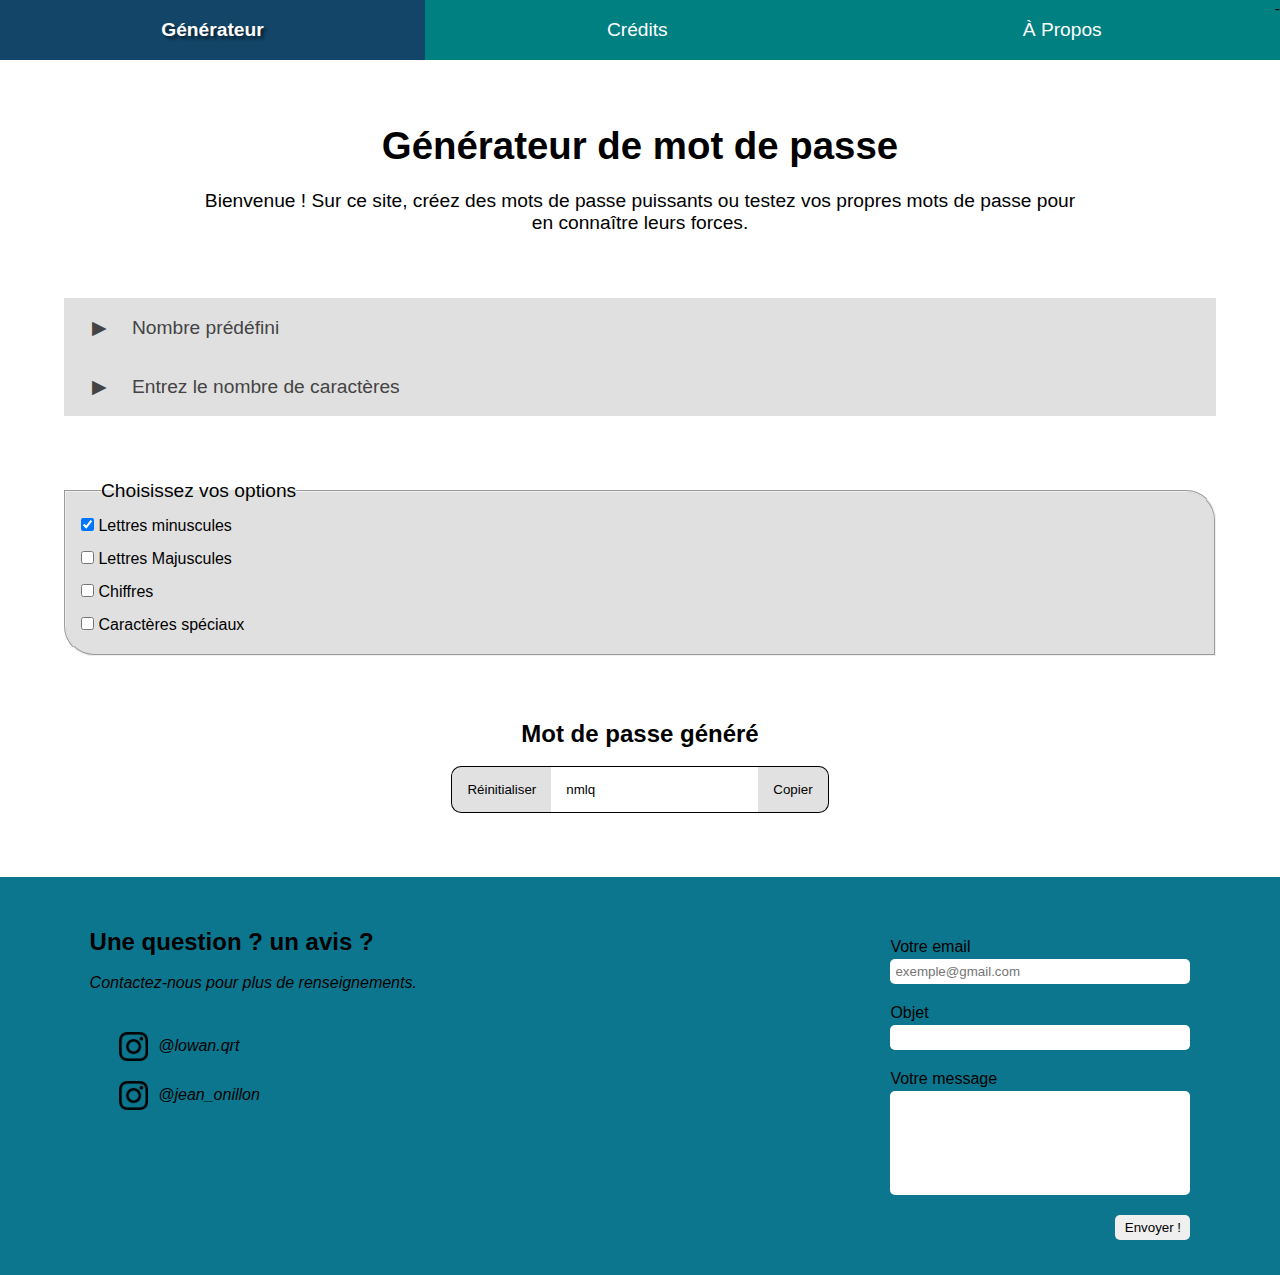
<file: index.html>
<!DOCTYPE html>
<html lang="fr">
<head>
    <meta charset="UTF-8">
    <meta name="viewport" content="width=device-width, initial-scale=1.0">
    <link rel="stylesheet" href="style/style.css">
    <link rel="icon" type="image/png" href="supports/cadenas.png">
    <title>Générateur de MDP</title>
</head>
<body>
    <!-- Navbar -->
    <nav id="navbar">
        <a class="nav-links" href="index.html">Générateur</a>
        <a class="nav-links" href="pages/crédits/crédits.html">Crédits</a>
        <a class="nav-links" id="dernier" href="pages/à propos/à_propos.html">À Propos</a>-
    </nav>

    <!-- Navbar Responsive -->
    <nav id="navbarR">
        <button onclick="Menu()">― Menu ―</button>
    </nav>

    <div id="nav_menuR">
        <a class="nav-links" href="index.html">Générateur</a>
        <a class="nav-links" href="pages/crédits/crédits.html">Crédits</a>
        <a class="nav-links" id="dernier" href="pages/à propos/à_propos.html">À Propos</a>
    </div>
    
    <header>
        <h1>Générateur de mot de passe</h1>
        <br>
        <p>Bienvenue ! Sur ce site, créez des mots de passe puissants ou testez vos propres mots de passe pour en connaître leurs forces.</p>
    </header>

    <main>
        <!-- Nombre de caractères -->
        <section id="nb_caractères">
            <!-- Panneau 1 -->
            <button class="accordéon" id="bouton1" onclick="Accordéon('bouton1', 'panneau1')">Nombre prédéfini</button>
            <fieldset class="panneau" id="panneau1">
                <div for="4">
                    <input type="radio" class="pointer" name="x" id="4" value="4" checked>
                    <label for="4" class="pointer" >4 (code PIN)</label>
                </div>
                <div>
                    <input type="radio" class="pointer" name="x" id="6" value="6">
                    <label for="6" class="pointer" >6</label>
                </div>
                <div>
                    <input type="radio" class="pointer" name="x" id="8" value="8">
                    <label for="8" class="pointer" >8 (classique)</label>
                </div>
                <div>
                    <input type="radio" class="pointer" name="x" id="10" value="10">
                    <label for="10" class="pointer" >10</label>
                </div>
                <div>
                    <input type="radio" class="pointer" name="x" id="12" value="12">
                    <label for="12" class="pointer" >12</label>
                </div>
                <div>
                    <input type="radio" class="pointer" name="x" id="16" value="16">
                    <label for="16" class="pointer" >16</label>
                </div>
                <div>
                    <input type="radio" class="pointer" name="x" id="20" value="20">
                    <label for="20" class="pointer" >20</label>
                </div>
                <div>
                    <input type="radio" class="pointer" name="x" id="25" value="25">
                    <label for="25" class="pointer" >25</label>
                </div>
                <div>
                    <input type="radio" class="pointer" name="x" id="30" value="30">
                    <label for="30" class="pointer" >30</label>
                </div>
            </fieldset>
    
            <!-- Panneau 2 -->
            <button class="accordéon" id="bouton2" onclick="Accordéon('bouton2', 'panneau2')">Entrez le nombre de caractères</button>
            <fieldset class="panneau" id="panneau2">
                <label for="nombreX">Entrez un nombre :</label>
                <input id="nombreX" type="number" min="1" max="100" value="1">
            </fieldset>
        </section>

        <!-- Options -->
        <section id="options">
            <fieldset>
                <legend>Choisissez vos options</legend>
                <div>
                    <input type="checkbox" id="lower" name="options" checked>
                    <label for="lower">Lettres minuscules</label>
                </div>
                <div>
                    <input type="checkbox" id="upper" name="options">
                    <label for="upper">Lettres Majuscules</label>
                </div>
                <div>
                    <input type="checkbox" id="integers" name="options">
                    <label for="integers">Chiffres</label>
                </div>
                <div>
                    <input type="checkbox" id="special_char" name="options">
                    <label for="special_char">Caractères spéciaux</label>
                </div>
            </fieldset>
        </section>

        <!-- Mot de passe généré -->
        <section id="mdp">
            <h2>Mot de passe généré</h2>
            <br>
            <div id="champ_mdp">
                <button id="réinitialiser">Réinitialiser</button>
                <input type="text" value="- Réinitialisez ! -" id="mdp_généré">
                <button id="copier">Copier</button>
            </div>
        </section>
    </main>

    <!-- Formulaire -->
    <footer>
        <!-- Liens Instagram -->
        <div id="enfant1">
            <h2>Une question ? un avis ?</h2>
            <br>
            <p>Contactez-nous pour plus de renseignements.</p>
            <div id="liens_ig">
                <div>
                    <img src="supports/Instagram_Glyph_Black.png" alt="Instagram @lowan.qrt">
                    <a href="https://www.instagram.com/lowan.qrt/?hl=fr" target="_blank">@lowan.qrt</a>
                </div>
                <div>
                    <img src="supports/Instagram_Glyph_Black.png" alt="Instagram @jean_onillon">
                    <a href="https://www.instagram.com/jean_onillon/?hl=fr" target="_blank">@jean_onillon</a>
                </div>
            </div>
        </div>

        <!-- Formulaire de contact -->
        <div id="enfant2">
            <fieldset id="formulaire">
                <div>
                    <label for="email">Votre email</label>
                    <input type="email" id="email" name="formulaire" placeholder="exemple@gmail.com" required>
                </div>
                <div>
                    <label for="objet">Objet</label>
                    <input type="text" id="objet" name="formulaire" required>
                </div>
                <div>
                    <label for="message">Votre message</label>
                    <textarea id="message" name="formulaire" style="height: 7em; resize: none;" required></textarea>
                </div>
                <div style="display: flex; flex-direction: row; justify-content: flex-end;">
                    <input type="submit" id="envoyer" name="formulaire" value="Envoyer !">
                </div>
            </fieldset>
        </div>
    </footer>

    <!-- Script JavaScript -->
    <script src="scripts/script.js"></script>
</body>
</html>
</file>
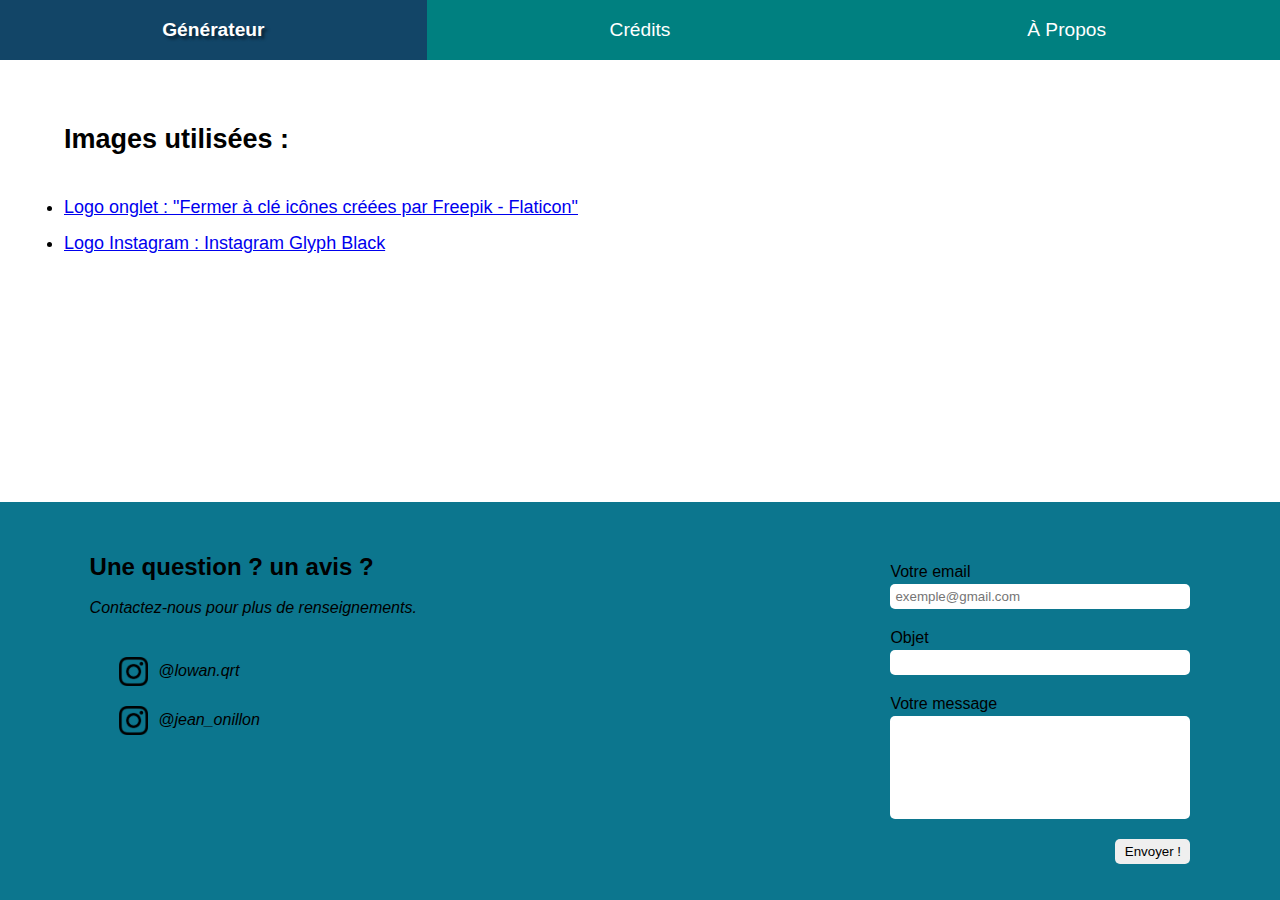
<file: pages/crédits/crédits.html>
<!DOCTYPE html>
<html lang="fr">
<head>
    <meta charset="UTF-8">
    <meta name="viewport" content="width=device-width, initial-scale=1.0">
    <link rel="stylesheet" href="style/crédits.css">
    <link rel="icon" type="image/png" href="../../supports/cadenas.png">
    <title>Générateur de MDP</title>
</head>
<body>
    <!-- Navbar -->
    <nav id="navbar">
        <a class="nav-links" href="../../index.html">Générateur</a>
        <a class="nav-links" href="crédits.html">Crédits</a> 
        <a class="nav-links" id="dernier" href="../à propos/à_propos.html">À Propos</a>
    </nav>

    <!-- Navbar Responsive -->
    <nav id="navbarR">
        <button onclick="Menu()">― Menu ―</button>
    </nav>

    <div id="nav_menuR">
        <a class="nav-links" href="../../index.html">Générateur</a>
        <a class="nav-links" href="crédits.html">Crédits</a>
        <a class="nav-links" id="dernier" href="../à propos/à_propos.html">À Propos</a>
    </div>

    <!-- Main -->
    <main>
        <h2>Images utilisées :</h2>
        <br>
        <br>
        <ul>
            <li style="padding-bottom: 15px;"><a href="https://www.flaticon.com/fr/icones-gratuites/fermer-a-cle" title="fermer à clé icônes" target="_blank">Logo onglet : "Fermer à clé icônes créées par Freepik - Flaticon"</a></li>
            <li><a href="https://about.meta.com/brand/resources/instagram/instagram-brand/" title="Instagram Glyph Black" target="_blank">Logo Instagram : Instagram Glyph Black</a></li>
        </ul>
    </main>

    <!-- Formulaire -->
    <footer>
        <!-- Liens Instagram -->
        <div id="enfant1">
            <h2>Une question ? un avis ?</h2>
            <br>
            <p>Contactez-nous pour plus de renseignements.</p>
            <div id="liens_ig">
                <div>
                    <img src="../../supports/Instagram_Glyph_Black.png" alt="Instagram @lowan.qrt">
                    <a href="https://www.instagram.com/lowan.qrt/?hl=fr" target="_blank">@lowan.qrt</a>
                </div>
                <div>
                    <img src="../../supports/Instagram_Glyph_Black.png" alt="Instagram @jean_onillon">
                    <a href="https://www.instagram.com/jean_onillon/?hl=fr" target="_blank">@jean_onillon</a>
                </div>
            </div>
        </div>

        <!-- Formulaire de contact -->
        <div id="enfant2">
            <fieldset id="formulaire">
                <div>
                    <label for="email">Votre email</label>
                    <input type="email" id="email" name="formulaire" placeholder="exemple@gmail.com" required>
                </div>
                <div>
                    <label for="objet">Objet</label>
                    <input type="text" id="objet" name="formulaire" required>
                </div>
                <div>
                    <label for="message">Votre message</label>
                    <textarea id="message" name="formulaire" style="height: 7em; resize: none;" required></textarea>
                </div>
                <div style="display: flex; flex-direction: row; justify-content: flex-end;">
                    <input type="submit" id="envoyer" name="formulaire" value="Envoyer !">
                </div>
            </fieldset>
        </div>
    </footer>
    
    <script src="script/crédits.js"></script>
</body>
</html>
</file>
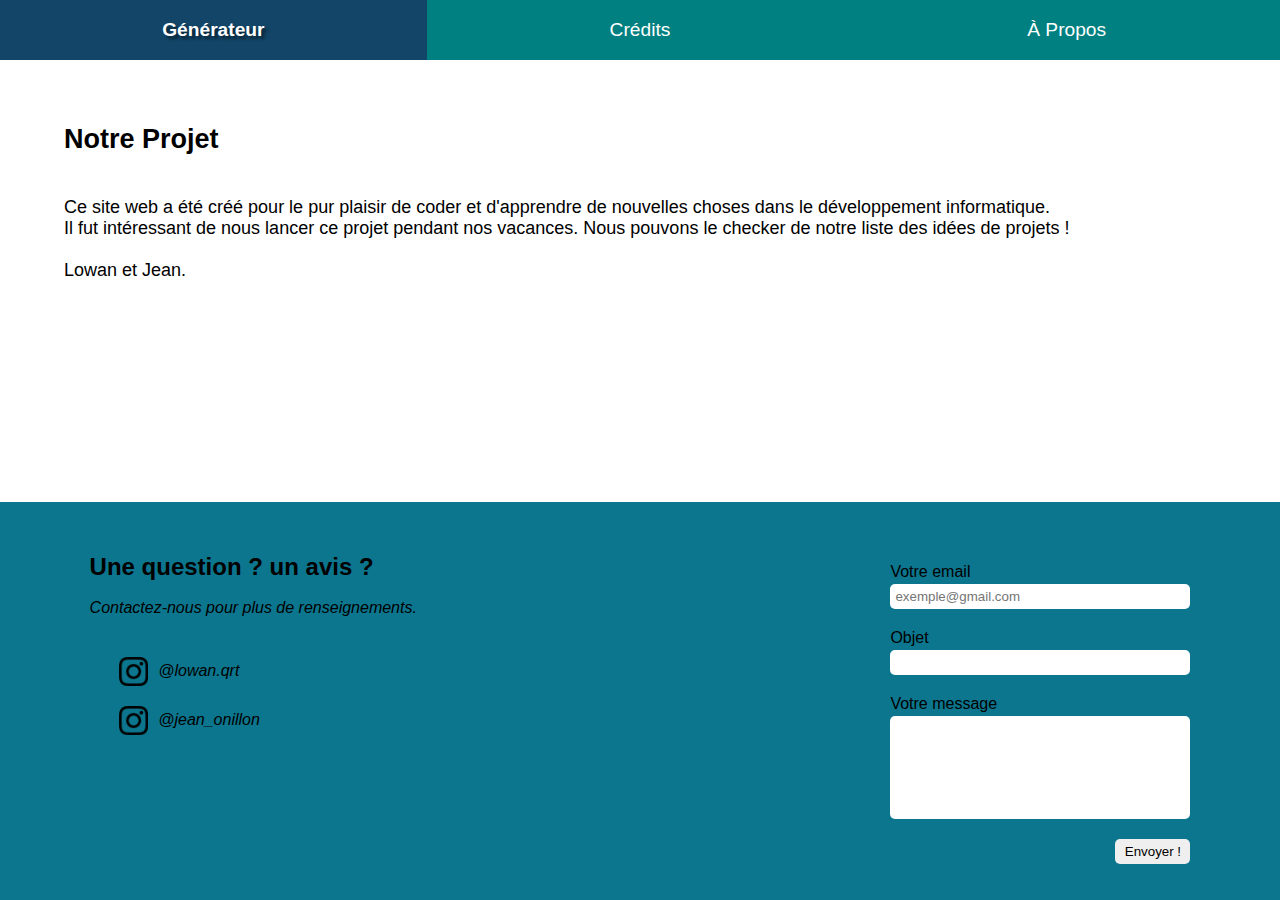
<file: pages/à propos/à_propos.html>
<!DOCTYPE html>
<html lang="fr">
<head>
    <meta charset="UTF-8">
    <meta name="viewport" content="width=device-width, initial-scale=1.0">
    <link rel="stylesheet" href="style/à_propos.css">
    <link rel="icon" type="image/png" href="../../supports/cadenas.png">
    <title>Générateur de MDP</title>
</head>
<body>
    <!-- Navbar -->
    <nav id="navbar">
        <a class="nav-links" href="../../index.html">Générateur</a>
        <a class="nav-links" href="../crédits/crédits.html">Crédits</a>
        <a class="nav-links" id="dernier" href="à_propos.html">À Propos</a>
    </nav>

    <!-- Navbar Responsive -->
    <nav id="navbarR">
        <button onclick="Menu()">― Menu ―</button>
    </nav>

    <div id="nav_menuR">
        <a class="nav-links" href="../../index.html">Générateur</a>
        <a class="nav-links" href="../crédits/crédits.html">Crédits</a>
        <a class="nav-links" id="dernier" href="à_propos.html">À Propos</a>
    </div>

    <main>
        <h2>Notre Projet</h2>
        <br>
        <br>
        <p>Ce site web a été créé pour le pur plaisir de coder et d'apprendre de nouvelles choses dans le développement informatique.</p>
        <p>Il fut intéressant de nous lancer ce projet pendant nos vacances. Nous pouvons le checker de notre liste des idées de projets !</p>
        <br>
        <p>Lowan et Jean.</p>
    </main>

    <!-- Formulaire -->
    <footer>
        <!-- Liens Instagram -->
        <div id="enfant1">
            <h2>Une question ? un avis ?</h2>
            <br>
            <p>Contactez-nous pour plus de renseignements.</p>
            <div id="liens_ig">
                <div>
                    <img src="../../supports/Instagram_Glyph_Black.png" alt="Instagram @lowan.qrt">
                    <a href="https://www.instagram.com/lowan.qrt/?hl=fr" target="_blank">@lowan.qrt</a>
                </div>
                <div>
                    <img src="../../supports/Instagram_Glyph_Black.png" alt="Instagram @jean_onillon">
                    <a href="https://www.instagram.com/jean_onillon/?hl=fr" target="_blank">@jean_onillon</a>
                </div>
            </div>
        </div>

        <!-- Formulaire de contact -->
        <div id="enfant2">
            <fieldset id="formulaire">
                <div>
                    <label for="email">Votre email</label>
                    <input type="email" id="email" name="formulaire" placeholder="exemple@gmail.com" required>
                </div>
                <div>
                    <label for="objet">Objet</label>
                    <input type="text" id="objet" name="formulaire" required>
                </div>
                <div>
                    <label for="message">Votre message</label>
                    <textarea id="message" name="formulaire" style="height: 7em; resize: none;" required></textarea>
                </div>
                <div style="display: flex; flex-direction: row; justify-content: flex-end;">
                    <input type="submit" id="envoyer" name="formulaire" value="Envoyer !">
                </div>
            </fieldset>
        </div>
    </footer>

    <script src="script/à propos.js"></script>
</body>
</html>
</file>
<file: style/style.css>
* {
    margin: 0;
    padding: 0;
    font-family: Arial, sans-serif;
}

/* Navbar */
#navbar {
    display: flex;
    flex-direction: row;
    background-color: teal;
}

.nav-links {
    height: 60px;
    width: 100%;
    display: flex;
    justify-content: center;
    align-items: center;
    text-decoration: none;
    height: 60px;
    color: white;
    font-size: 1.2em;
}

.nav-links:hover {
    background-color: rgb(18, 69, 103);
    text-shadow: 3px 3px 3px rgba(0, 0, 0, 0.5);
    font-weight: bold;
}

#navbarR, #nav_menuR {
    display: none;
}
/* -- END -- */

/* Header */
header {
    margin: 5% 15%;
    text-align: center;
    font-size: larger;
}
/* -- END -- */

/* Main */
#nb_caractères {
    display: flex;
    margin: 0 5%;
    flex-direction: column;
}

/* Nombre de caractères */
.accordéon {
    background-color: #e0e0e0;
    color: #444;
    cursor: pointer;
    padding: 18px;
    border: none;
    text-align: left;
    transition: 0.4s;
}

.accordéon:before {
    padding-left: 10px;
    padding-right: 25px;
    content: "▶"; /* Valeur par défaut */
}

.accordéon:hover {
    background-color: #ccc;
}

.accordéon.active:before {
    content: "▼"; /* Contenu lorsque la classe active est présente */
}

.panneau {
    display: none;
    overflow: hidden;
}

.panneau.active {
    overflow: visible;
    display: flex;
    flex-direction: column;
    gap: 15px;
    padding: 15px;
}

#bouton1, #bouton2 {
    font-size: larger;
}
/* -- END -- */

/* Options */
#options {
    margin: 5%;
}

#options fieldset {
    padding: 15px 0 20px 15px;
    display: flex;
    flex-direction: column;
    gap: 15px;
    border-radius: 0 30px 0;
    background-color: #e0e0e0;
}

#options fieldset legend {
    font-size: larger;
    margin-left: 20px;
}
/* -- END -- */

.pointer {
    cursor: pointer;
}

/* Mot de passe */
#mdp {
    margin: 0 0 5% 0;
    text-align: center;
}

#champ_mdp {
    display: flex;
    flex-direction: row;
    justify-content: center;
}

#champ_mdp #réinitialiser {
    background-color: rgb(225, 225, 225);
    border-right: none;
    border-top: solid black 1px;
    border-left: solid black 1px;
    border-bottom: solid black 1px;
    border-radius: 10px 0 0 10px;
}

#champ_mdp #mdp_généré {
    border: solid black 1px;
    border-left: none;
    border-right: none;
    border-radius: 0;
}
  
/* Personnaliser l'apparence de la bordure lors de la sélection */
#champ_mdp #mdp_généré:focus {
border-top: 1px solid;
border-top-style: 1px solid;
border-bottom: 1px solid;
border-bottom-style: solid 1px;
outline: none;
}

#champ_mdp #copier {
    background-color: rgb(225, 225, 225);
    border-left: none;
    border-top: solid black 1px;
    border-right: solid black 1px;
    border-bottom: solid black 1px;
    border-radius: 0 10px 10px 0;
}

#champ_mdp #réinitialiser:hover, #champ_mdp #copier:hover {
    cursor: pointer;
    background-color: grey;
}

#champ_mdp #réinitialiser, #champ_mdp input, #champ_mdp #copier {
    padding: 15px;
}
/* -- END -- */

/* Footer */
footer {
    background-color: rgb(12, 118, 142);
    padding: 4% 7% 2%;
    display: flex;
    flex-direction: row;
    justify-content: space-between;
}

/* Enfant 1 */
#enfant1 p, #enfant1 a {
    font-style: italic;
}

#liens_ig {
    padding: 9% 0 0 6%;
}

#liens_ig div {
    display: flex;
    flex-direction: row;
    align-items: center;
}

#liens_ig img {
    height: 29px;
    width: 29px;
    padding: 10px;
}

#liens_ig a {
    text-decoration: none;
    color: black;
}

/* Enfant 2 */
#enfant2 {
    width: 300px;
}

#formulaire {
    border: none;
}

#formulaire div {
    display: flex;
    flex-direction: column;
    padding: 10px 0;
}

#formulaire label {
    padding-bottom: 3px;
}

#formulaire input, #formulaire textarea {
    padding: 5px;
    border-radius: 5px;
    border-style: none;
}
/* -- END -- */

#envoyer {
    width: 25%;
    cursor: pointer;
}

#envoyer:hover {
    border: solid grey 1px;
}
/* -- END -- */
/* -- END -- */


/* Responsive */
@media screen and (max-width: 710px) {
    /* Navbar */
    #navbar {
        display: none;
    }

    #navbarR {
        display: block;
        text-align: center;
        margin-top: 0;
    }

    #navbarR button {
        height: 60px;
        width: 100%;
        background-color: teal;
        border: none;
        color: white;
        font-size: 1.5em;
    }

    #nav_menuR {
        visibility: hidden;
        position: fixed;
        top: 0;
        right: 0;
        bottom: 0;
        left: 0;
        display: flex;
        flex-direction: column;
        justify-content: space-around;
        background-color: teal;
    }

    #nav_menuR a {
        height: 100%;
    }

    #nav_menuR a:not(#dernier) {
        border-bottom: solid rgba(174, 236, 255, 0.5) 2px;
    }
    /* -- END -- */

    /* Header */
    header {
        margin: 5% 15% 10% 15%;
    }
    /* -- END -- */

    /* Nombre de caractères */
    #nb_caractères {
        margin: 0 10%;
    }
    /* -- END -- */

    /* Options */
    #options {
        margin: 10%;
    }
    /* -- END -- */

    header, #bouton1, #bouton2, #options label,  footer {
        font-size: 0.9em;
    }

    /* Mot de passe généré */
    #mdp {
        margin: 10%;
    }

    #mdp h2 {
        font-size: larger;
    }

    #champ_mdp #réinitialiser, #champ_mdp #mdp_généré, #champ_mdp #copier {
        padding: 3%;
    }

    #champ_mdp #mdp_généré {
        width: 50%;
    }
    /* -- END -- */

    /* Footer */
    footer {
        flex-direction: column;
        align-items: center;
    }

    #liens_ig img {
        height: 20px;
        width: 20px;
        padding: 8px;
    }

    #enfant1 {
        margin-bottom: 4%;
    }
    /* -- END -- */
}
</file>
<file: pages/crédits/style/crédits.css>
* {
    margin: 0;
    padding: 0;
    font-family: Arial, sans-serif;
}

html {
    height: 100vh;
}

/* Navbar */
#navbar {
    display: flex;
    flex-direction: row;
    background-color: teal;
}

.nav-links {
    height: 60px;
    width: 100%;
    display: flex;
    justify-content: center;
    align-items: center;
    text-decoration: none;
    height: 60px;
    color: white;
    font-size: 1.2em;
}

.nav-links:hover {
    background-color: rgb(18, 69, 103);
    text-shadow: 3px 3px 3px rgba(0, 0, 0, 0.5);
    font-weight: bold;
}

#navbarR, #nav_menuR {
    display: none;
}
/* -- END -- */

/* main */
main {
    margin: 5%;
    font-size: large;
}
/* -- END -- */

/* Footer */
footer {
    position: fixed;
    bottom: 0;
    left: 0;
    right: 0;
    background-color: rgb(12, 118, 142);
    padding: 4% 7% 2%;
    display: flex;
    flex-direction: row;
    justify-content: space-between;
}

/* Enfant 1 */
#enfant1 p, #enfant1 a {
    font-style: italic;
}

#liens_ig {
    padding: 9% 0 0 6%;
}

#liens_ig div {
    display: flex;
    flex-direction: row;
    align-items: center;
}

#liens_ig img {
    height: 29px;
    width: 29px;
    padding: 10px;
}

#liens_ig a {
    text-decoration: none;
    color: black;
}
/* -- END -- */

/* Enfant 2 */
#enfant2 {
    width: 300px;
}

#formulaire {
    border: none;
}

#formulaire div {
    display: flex;
    flex-direction: column;
    padding: 10px 0;
}

#formulaire label {
    padding-bottom: 3px;
}

#formulaire input, #formulaire textarea {
    padding: 5px;
    border-radius: 5px;
    border-style: none;
}
/* -- END -- */

#envoyer {
    width: 25%;
    cursor: pointer;
}

#envoyer:hover {
    border: solid grey 1px;
}
/* -- END -- */

/* Responsive */
@media screen and (max-width: 710px) {
    header, #bouton1, #bouton2, #options label,  footer {
        font-size: 0.9em;
    }

    /* Navbar */
    #navbar {
        display: none;
    }
    
    /* Navbar responsive */
    #navbarR {
        display: block;
        text-align: center;
        margin-top: 0;
    }

    #navbarR button {
        height: 60px;
        width: 100%;
        background-color: teal;
        border: none;
        color: white;
        font-size: 1.5em;
    }

    #nav_menuR {
        visibility: hidden;
        position: fixed;
        top: 0;
        right: 0;
        bottom: 0;
        left: 0;
        display: flex;
        flex-direction: column;
        justify-content: space-around;
        background-color: teal;
    }

    #nav_menuR a {
        height: 100%;
    }

    #nav_menuR a:not(#dernier) {
        border-bottom: solid rgba(174, 236, 255, 0.5) 2px;
    }
    /* -- END -- */

    /* Main */
    main {
        margin: 10%;
        font-size: medium;
    }
    /* -- END -- */

    /* Footer */
    footer {
        flex-direction: column;
        align-items: center;
    }

    #liens_ig img {
        height: 20px;
        width: 20px;
        padding: 8px;
    }

    #enfant1 {
        margin-bottom: 5%;
    }
    /* -- END -- */
}
</file>
<file: pages/à propos/style/à_propos.css>
* {
    margin: 0;
    padding: 0;
    font-family: Arial, sans-serif;
}

/* Navbar */
#navbar {
    display: flex;
    flex-direction: row;
    background-color: teal;
}

.nav-links {
    height: 60px;
    width: 100%;
    display: flex;
    justify-content: center;
    align-items: center;
    text-decoration: none;
    height: 60px;
    color: white;
    font-size: 1.2em;
}

.nav-links:hover {
    background-color: rgb(18, 69, 103);
    text-shadow: 3px 3px 3px rgba(0, 0, 0, 0.5);
    font-weight: bold;
}

#navbarR, #nav_menuR {
    display: none;
}
/* -- END -- */

/* main */
main {
    margin: 5%;
    font-size: large;
}
/* -- END -- */

/* Footer */
footer {
    position: fixed;
    bottom: 0;
    left: 0;
    right: 0;
    background-color: rgb(12, 118, 142);
    padding: 4% 7% 2%;
    display: flex;
    flex-direction: row;
    justify-content: space-between;
}

/* Enfant 1 */
#enfant1 p, #enfant1 a {
    font-style: italic;
}

#liens_ig {
    padding: 9% 0 0 6%;
}

#liens_ig div {
    display: flex;
    flex-direction: row;
    align-items: center;
}

#liens_ig img {
    height: 29px;
    width: 29px;
    padding: 10px;
}

#liens_ig a {
    text-decoration: none;
    color: black;
}
/* -- END -- */

/* Enfant 2 */
#enfant2 {
    width: 300px;
}

#formulaire {
    border: none;
}

#formulaire div {
    display: flex;
    flex-direction: column;
    padding: 10px 0;
}

#formulaire label {
    padding-bottom: 3px;
}

#formulaire input, #formulaire textarea {
    padding: 5px;
    border-radius: 5px;
    border-style: none;
}
/* -- END -- */

#envoyer {
    width: 25%;
    cursor: pointer;
}

#envoyer:hover {
    border: solid grey 1px;
}
/* -- END -- */

/* Responsive */
@media screen and (max-width: 710px) {
    header, #bouton1, #bouton2, #options label,  footer {
        font-size: 0.9em;
    }

    /* Navbar */
    #navbar {
        display: none;
    }
    
    /* Navbar responsive */
    #navbarR {
        display: block;
        text-align: center;
        margin-top: 0;
    }

    #navbarR button {
        height: 60px;
        width: 100%;
        background-color: teal;
        border: none;
        color: white;
        font-size: 1.5em;
    }

    #nav_menuR {
        visibility: hidden;
        position: fixed;
        top: 0;
        right: 0;
        bottom: 0;
        left: 0;
        display: flex;
        flex-direction: column;
        justify-content: space-around;
        background-color: teal;
    }

    #nav_menuR a {
        height: 100%;
    }

    #nav_menuR a:not(#dernier) {
        border-bottom: solid rgba(174, 236, 255, 0.5) 2px;
    }
    /* -- END -- */

    /* Main */
    main {
        margin: 10%;
        font-size: medium;
    }
    /* -- END -- */

    /* Footer */
    footer {
        flex-direction: column;
        align-items: center;
    }

    #liens_ig img {
        height: 20px;
        width: 20px;
        padding: 8px;
    }

    #enfant1 {
        margin-bottom: 5%;
    }
    /* -- END -- */
}
</file>
